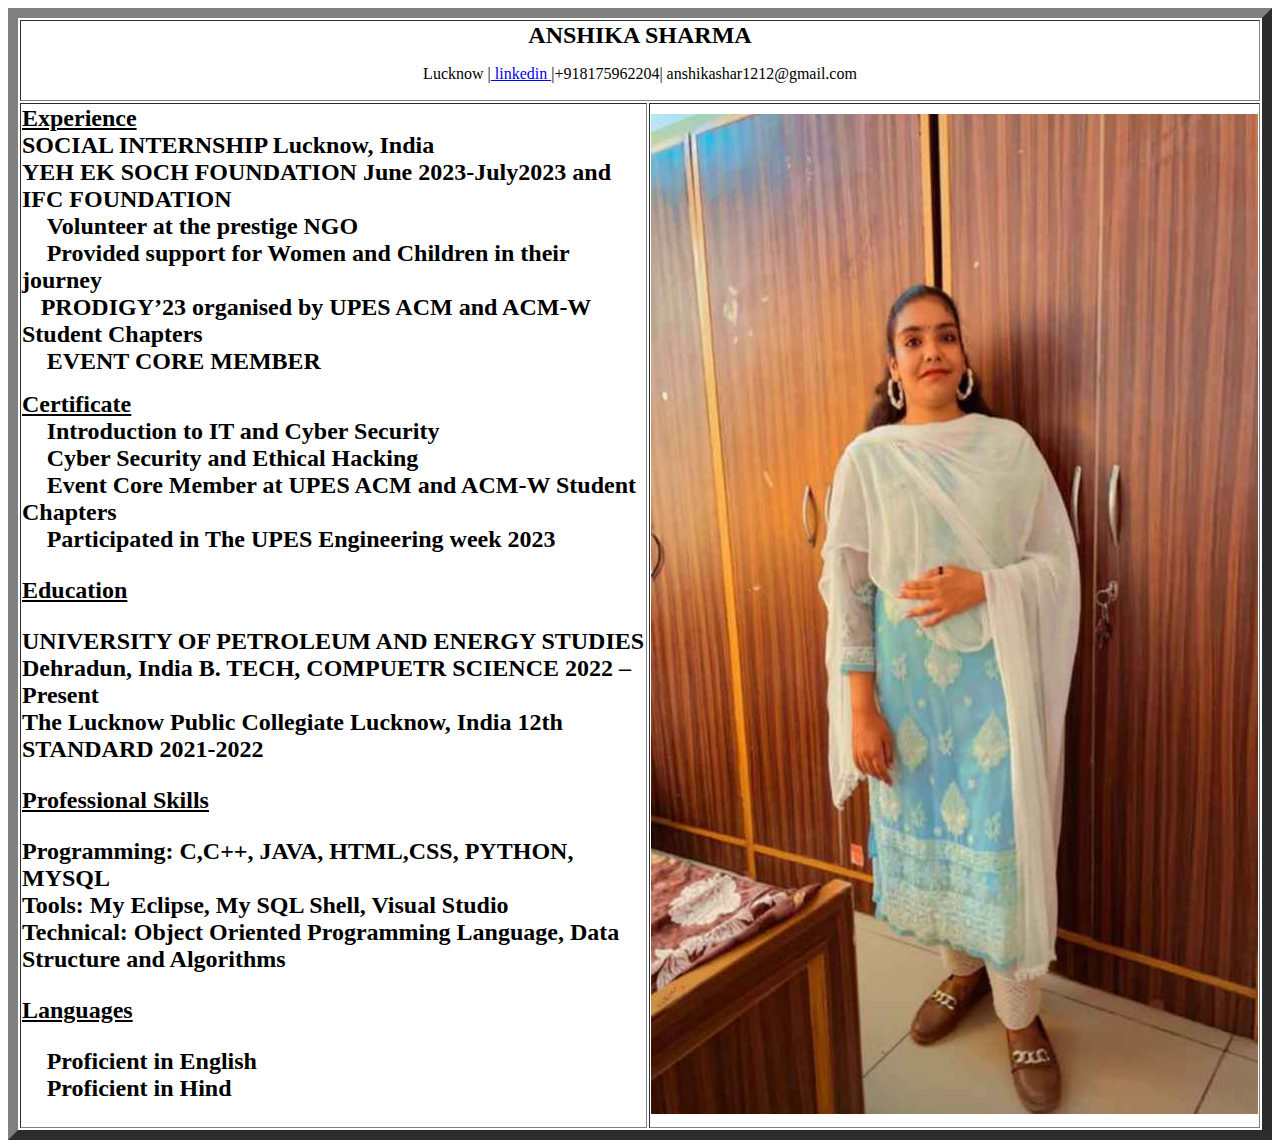
<file: CV_web_page/index.html>
<!DOCTYPE html>
<html lang="en">
<head>
    <meta charset="UTF-8">
    <meta name="viewport" content="width=device-width, initial-scale=1.0">
    <title>Document</title>
</head>
<title>Anshika_Sharma_Portfolio></title>
<body>
   <table border="10px solid black" width="100%" height="100px">
    <tr>
        <td colspan="2">
            <font size="5"><center><b>ANSHIKA SHARMA</b></center> </font>
            <p><center>Lucknow |<a href="https://www.linkedin.com/in/anshika-sharma-770171253/"> linkedin </a>
                |+918175962204| anshikashar1212@gmail.com </center>
                </p>
         </td>

    </tr>
    <tr>
        <td> 
            <font size="5"> <b> <u>Experience</u><b> </font> <br>
               <font size="5"> SOCIAL INTERNSHIP Lucknow, India <br>
                YEH EK SOCH FOUNDATION June 2023-July2023 and 
                IFC FOUNDATION <br>
                 Volunteer at the prestige NGO <br>
                 Provided support for Women and Children in their journey<br>
                PRODIGY’23 organised by UPES ACM and ACM-W Student Chapters <br>
                 EVENT CORE MEMBER
                </font>
                <p> <font size="5"> <b><u>Certificate</u> </b></font> <br>
                    <font size="5">
                     Introduction to IT and Cyber Security<br>
                     Cyber Security and Ethical Hacking <br>
                     Event Core Member at UPES ACM and ACM-W Student Chapters<br>
                     Participated in The UPES Engineering week 2023</p>
                    </font>
                <font size="5">
                    <p><u><b>Education</b></u></p>
                    <font size="5">
                       <p> UNIVERSITY OF PETROLEUM AND ENERGY STUDIES Dehradun, India
                        B. TECH, COMPUETR SCIENCE 2022 – Present <br>
                        The Lucknow Public Collegiate Lucknow, India 
                        12th STANDARD 2021-2022</p> </font>
                </font>     
                <font size="5">
                    <p><u><b>Professional Skills</b></u></p>
                    <font size="5">
                       <p>Programming: C,C++, JAVA, HTML,CSS, PYTHON, MYSQL <br>
                        Tools: My Eclipse, My SQL Shell, Visual Studio<br>
                        Technical: Object Oriented Programming Language, Data Structure and 
                       Algorithms </p> </font>
                </font>  
            </font>     
            <font size="5">
                <p><u><b>Languages</b></u></p>
                <font size="5">
                   <p> Proficient in English <br>
                     Proficient in Hind </p> </font>
            </font>  
        </td>
        <td> <img src="[data-uri]"
            </td>
   </table>
</body>
</html>
</file>
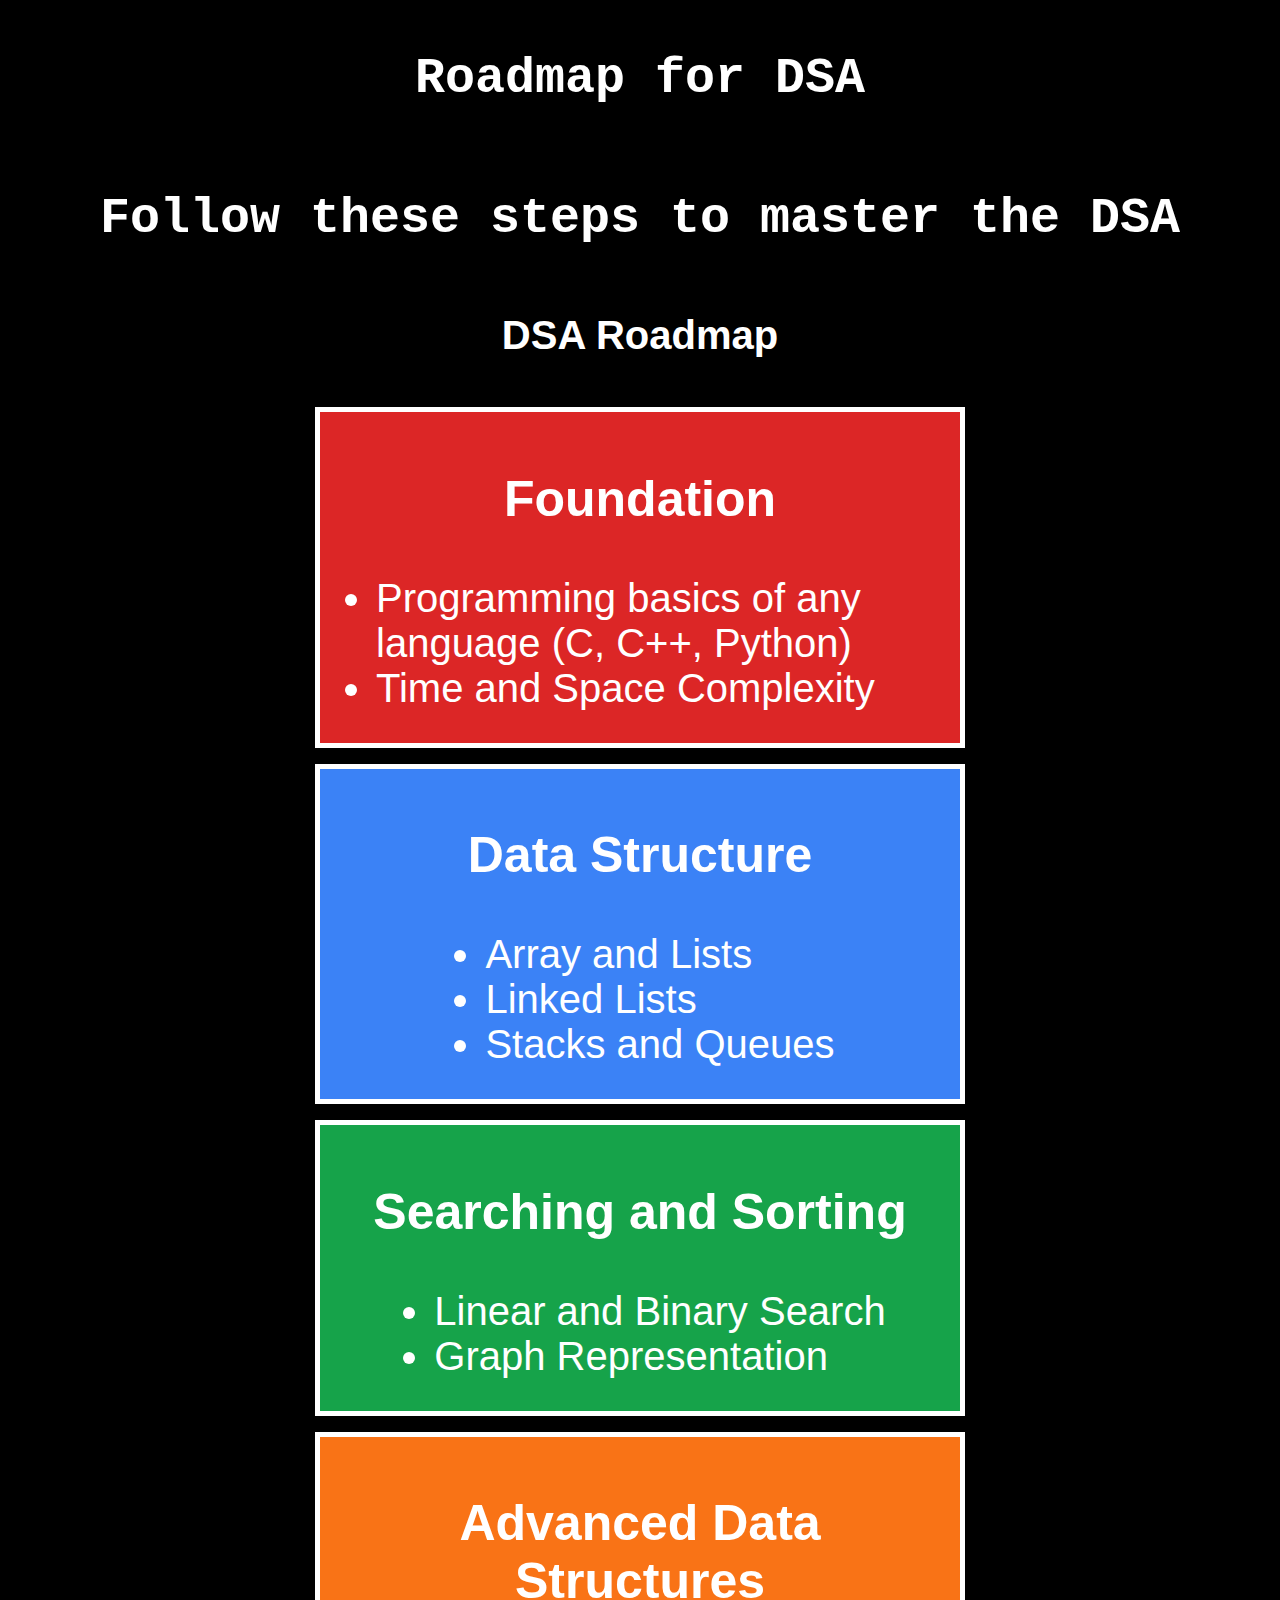
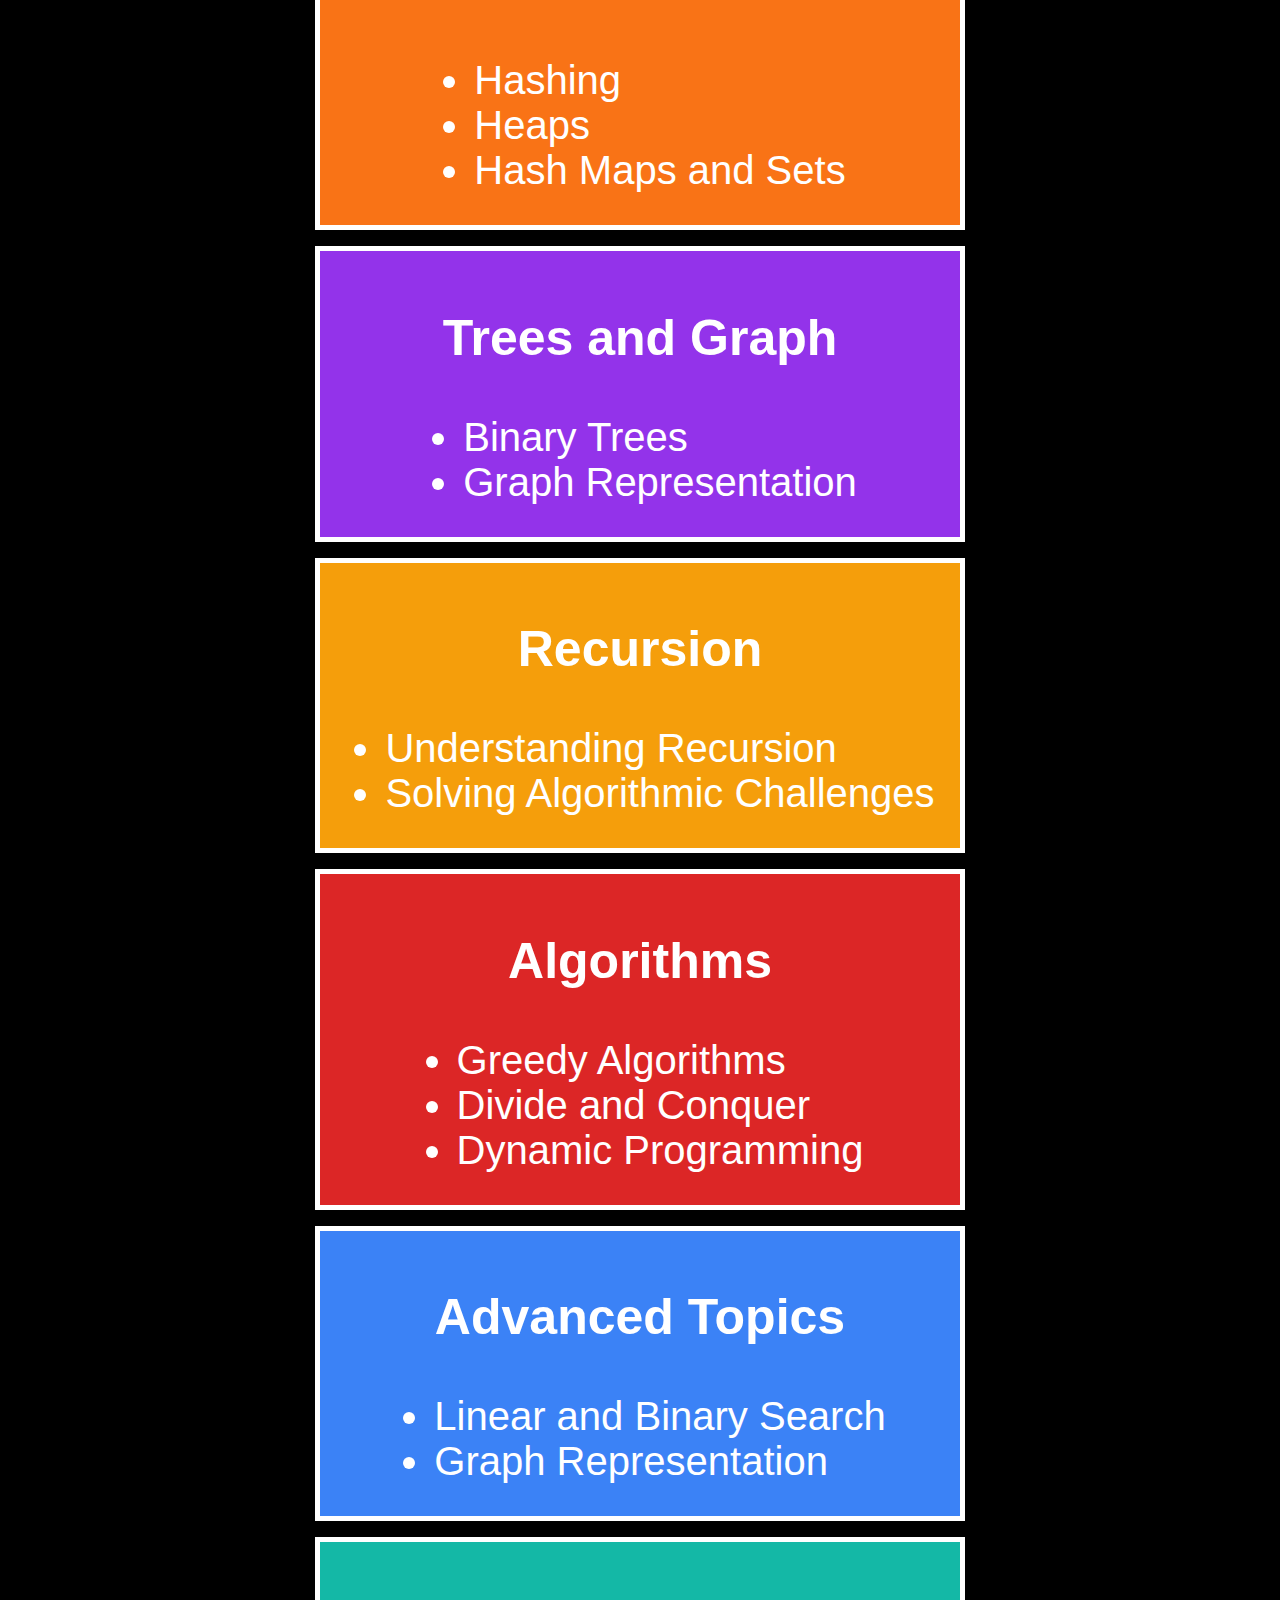
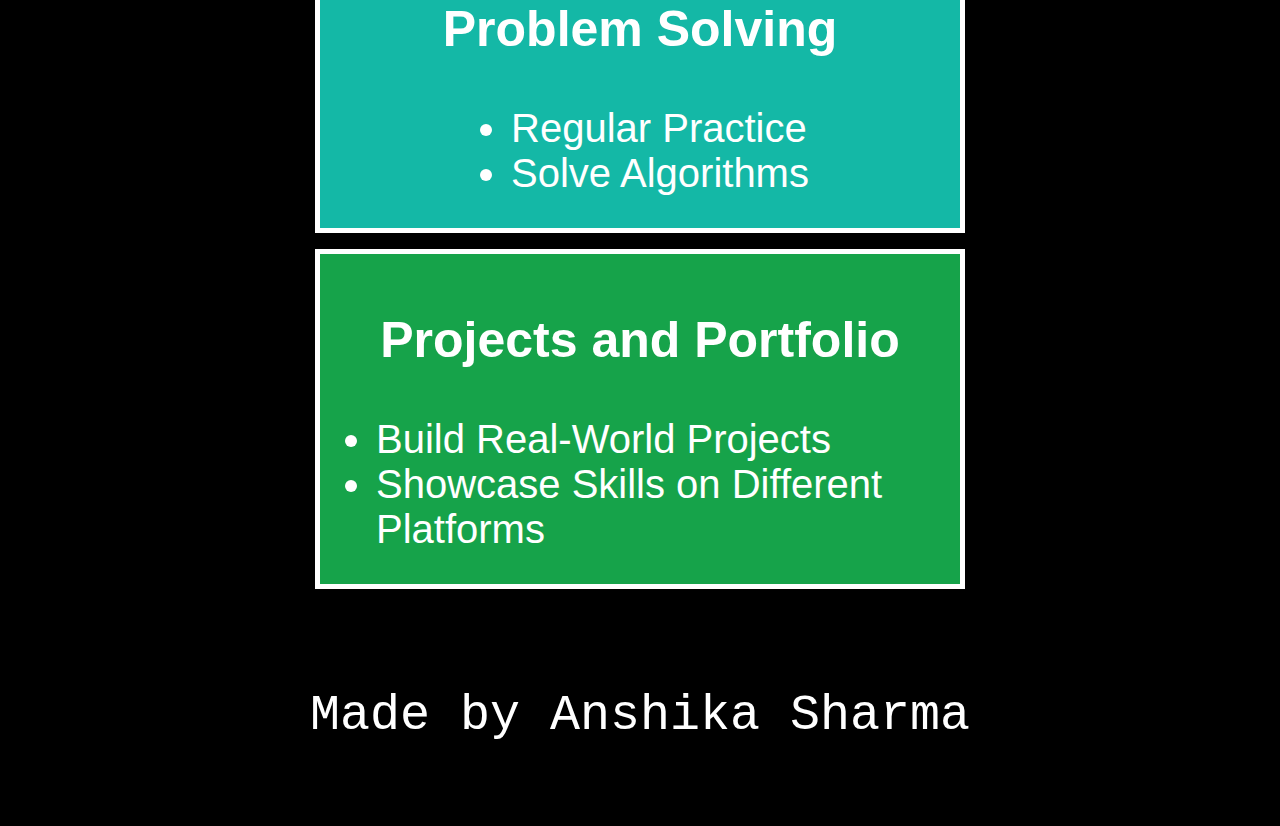
<file: DSA_Roadmap/index.html>
<!DOCTYPE html>
<html lang="en">
<head>
    <meta charset="UTF-8">
    <meta name="viewport" content="width=device-width, initial-scale=1.0">
    <title>Roadmap for DSA</title>
    <link rel="stylesheet" href="roadmap.css">
</head>
<body>
    <header>
        <h1>Roadmap for DSA</h1>
        <p>Follow these steps to master the DSA</p>
        <h2 class="road-map" id="heading">DSA Roadmap</h2>
    </header>
    <section class="roadmap">
        <div class="box bg-red-600">
            <h2>Foundation</h2>
            <ul>
                <li>Programming basics of any language (C, C++, Python)</li>
                <li>Time and Space Complexity</li>
            </ul>
        </div>
        <div class="box bg-blue-500">
            <h2>Data Structure</h2>
            <ul>
                <li>Array and Lists</li>
                <li>Linked Lists</li>
                <li>Stacks and Queues</li>
            </ul>
        </div>
        <div class="box bg-green-600">
            <h2>Searching and Sorting</h2>
            <ul>
                <li>Linear and Binary Search</li>
                <li>Graph Representation</li>
            </ul>
        </div>
        <div class="box bg-orange-600">
            <h2>Advanced Data Structures</h2>
            <ul>
                <li>Hashing</li>
                <li>Heaps</li>
                <li>Hash Maps and Sets</li>
            </ul>
        </div>
        <div class="box bg-purple-600">
            <h2>Trees and Graph</h2>
            <ul>
                <li>Binary Trees</li>
                <li>Graph Representation</li>
            </ul>
        </div>
        <div class="box bg-yellow-600">
            <h2>Recursion</h2>
            <ul>
                <li>Understanding Recursion</li>
                <li>Solving Algorithmic Challenges</li>
            </ul>
        </div>
        <div class="box bg-red-600">
            <h2>Algorithms</h2>
            <ul>
                <li>Greedy Algorithms</li>
                <li>Divide and Conquer</li>
                <li>Dynamic Programming</li>
            </ul>
        </div>
        <div class="box bg-blue-500">
            <h2>Advanced Topics</h2>
            <ul>
                <li>Linear and Binary Search</li>
                <li>Graph Representation</li>  
            </ul>
        </div>
        <div class="box bg-teal-600">
            <h2>Problem Solving</h2>
            <ul>
                <li>Regular Practice</li>
                <li>Solve Algorithms</li>
            </ul>
        </div>
        <div class="box bg-green-600">
            <h2>Projects and Portfolio</h2>
            <ul>
                <li>Build Real-World Projects</li>
                <li>Showcase Skills on Different Platforms</li> 
            </ul>
        </div>
    </section>
    <footer> 
        <p>Made by Anshika Sharma</p>
    </footer>
</body>
</html>
</file>
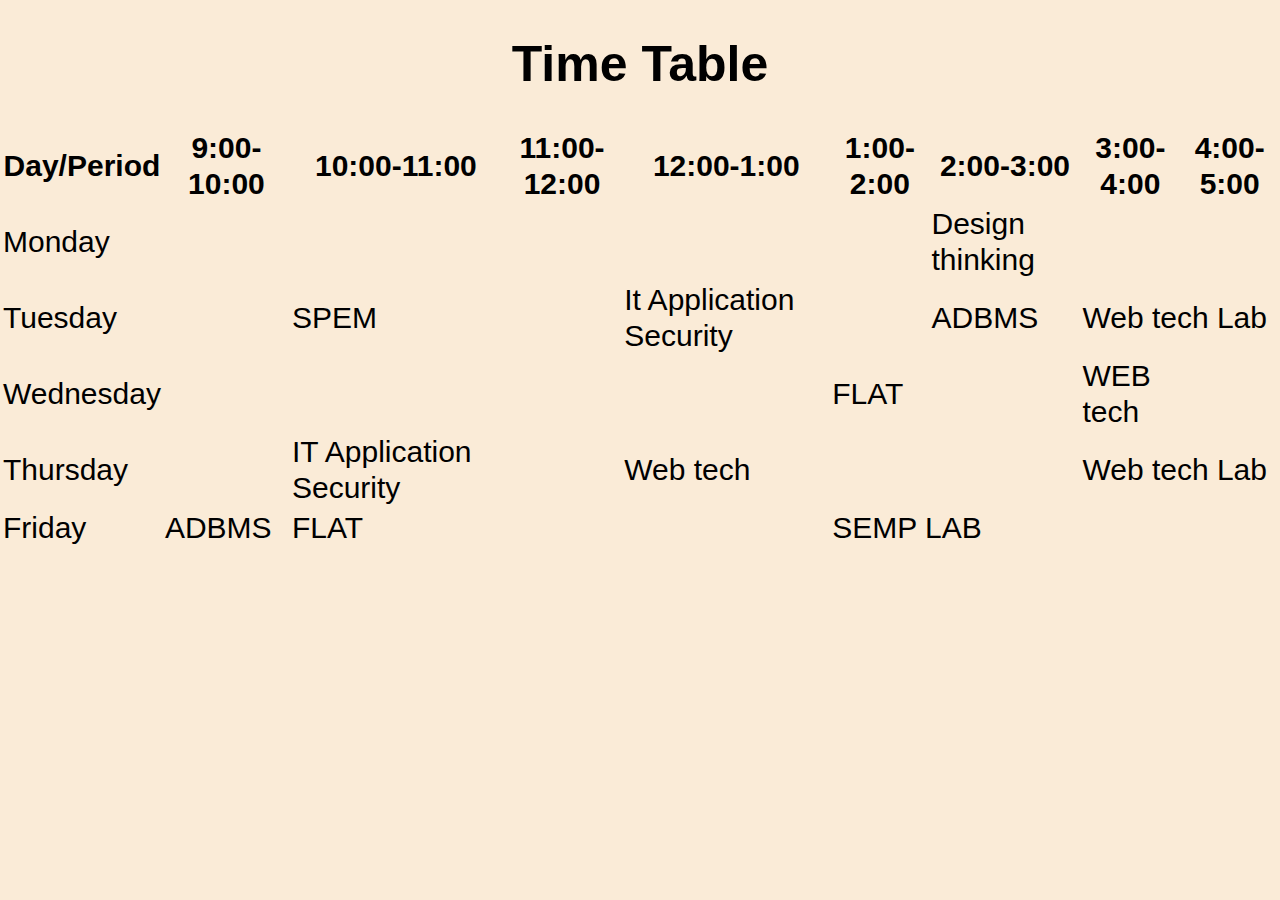
<file: TimeTable/index.html>
<!DOCTYPE html>
<html lang="en">
<head>
    <meta charset="UTF-8">
    <meta name="viewport" content="width=device-width, initial-scale=1.0">
    <title>Document</title>
    <link rel="stylesheet" href="style.css">
</head>
<body>
    <h1>Time Table</h1>
    <table>
        <tr>
        <th>Day/Period</th>
        <th>9:00-10:00</th>
        <th>10:00-11:00</th>
        <th>11:00-12:00</th> 
        <th>12:00-1:00</th>
        <th>1:00-2:00</th>
        <th>2:00-3:00</th>
        <th>3:00-4:00</th>
        <th>4:00-5:00</th>
        </tr>
           <tr class="monday">
			<td>Monday</td>
			<td></td>
			<td></td>
			<td></td>
			<td></td> 
			<td></td>
			<td>Design thinking</td>
			<td></td>
            <td></td>

		</tr>
		<tr class="tuesday">
			<td>Tuesday</td>
			<td></td>
			<td>SPEM</td>
			<td></td>
			<td>It Application Security</td>
			<td></td>
			<td>ADBMS</td>
            <td colspan="2">Web tech Lab</td>
		</tr>
		<tr class="wednesday">
			<td>Wednesday</td>
			<td></td>
			<td></td>
			<td></td>
			<td></td>
			<td>FLAT</td>
			<td></td>
			<td>WEB tech</td>
			<td></td>
		</tr>
		<tr class="thursday">
			<td>Thursday</td>
			<td colspan="1">  </td>
			<td>IT Application Security </td>
			<td colspan="1">  </td>
			<td>Web tech </td>
			<td colspan="2">  </td>
			<td colspan="2">Web tech Lab</td>
		</tr>
		<tr class="friday">
			<td>Friday</td>
			<td>ADBMS </td>
			<td>FLAT </td>
			<td colspan="2">  </td>
			<td colspan="2"> SEMP LAB </td>
			<td colspan="3">  </td>
            
		</tr>
	</table>
</body>
</html>
</file>
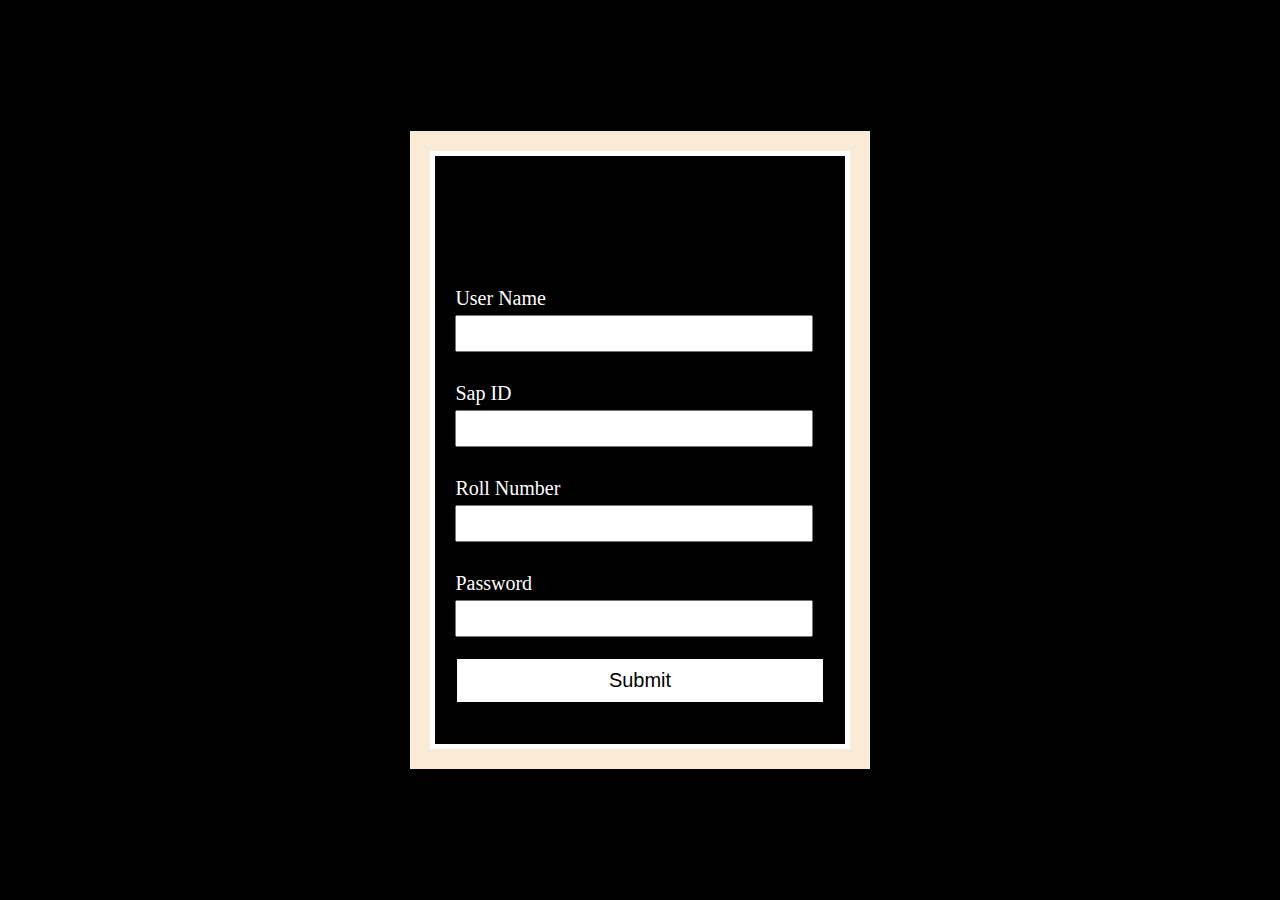
<file: Login Form/login_Form.html>
<!DOCTYPE html>
<html lang="en">
<head>
    <meta charset="UTF-8">
    <meta name="viewport" content="width=device-width, initial-scale=1.0">
    <title>Login Page</title>
    <link rel="stylesheet" href="loginstyle.css">
</head>
<body>
    <div class="border-container">
        <div class="login-box">
            <h1>Login</h1>
            <form>
                <label for="UName">User Name</label>
                <input type="text" id="UName">
                <label for="SID">Sap ID</label>
                <input type="number" id="SID">
                <label for="RN">Roll Number</label>
                <input type="text" id="RN">
                <label for="password">Password</label>
                <input type="password" id="password">
                <input type="button" value="Submit">
            </form>
        </div>
    </div>
</body>
</html>
</file>
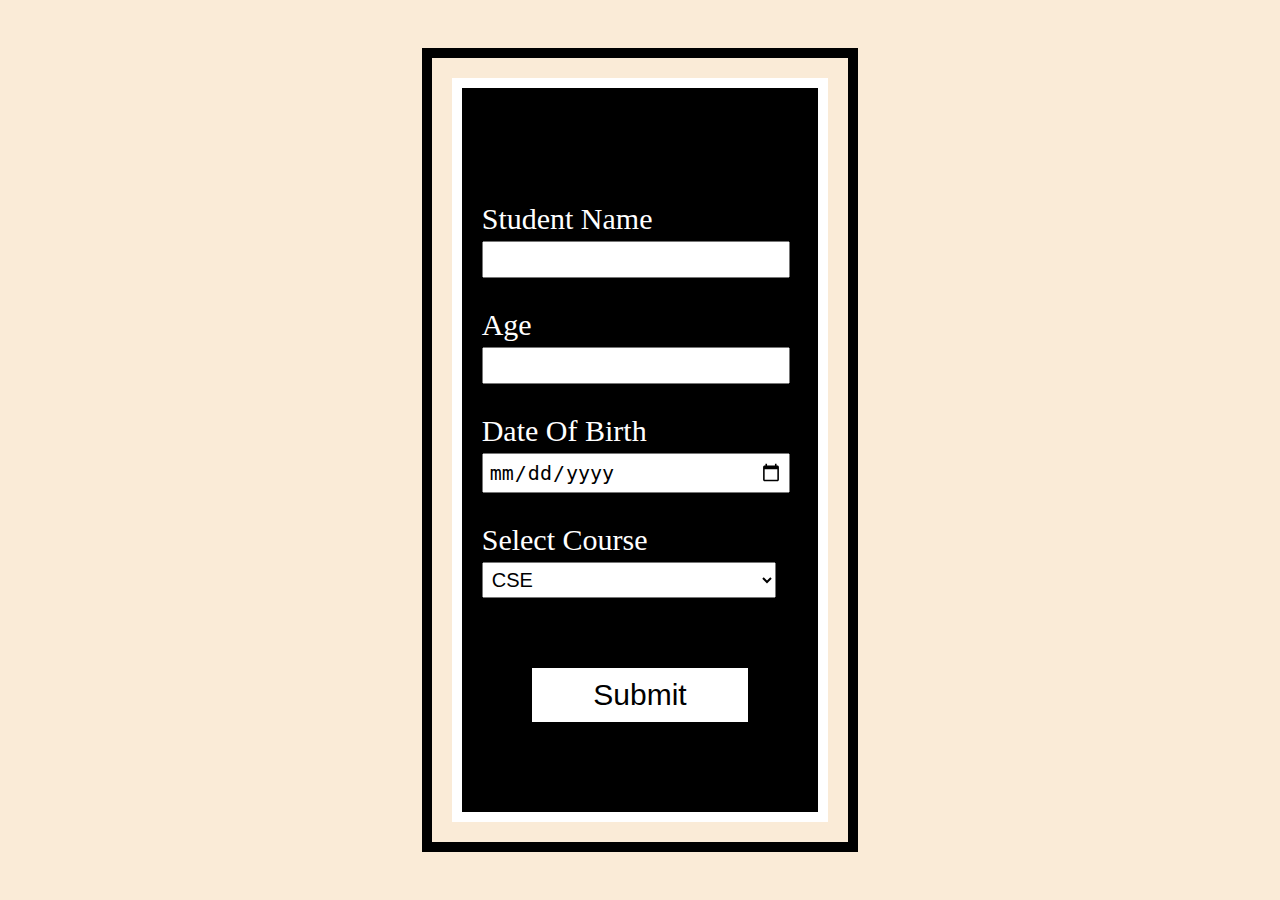
<file: Registration From/Registration_Form.html>
<!DOCTYPE html>
<html lang="en">
<head>
    <meta charset="UTF-8">
    <meta name="viewport" content="width=device-width, initial-scale=1.0">
    <title>Registration Form</title>
    <link rel="stylesheet" href="registrationstyle.css">
</head>
<body>
    <div class="border-container">
        <div class="registration-box">
            <h1>Registration Form</h1>
            <form action="submit_form_url" method="POST">
                <label for="StuName">Student Name</label>
                <input type="text" id="StuName" name="StuName" required>
                
                <label for="age">Age</label>
                <input type="number" id="age" name="age" required>
                
                <label for="DOB">Date Of Birth</label>
                <input type="date" id="DOB" name="DOB" required>
                
                <label for="SC">Select Course</label>
                <select id="SC" name="SC" required>
                    <option value="CSE">CSE</option>
                    <option value="BSc">BSC</option>
                    <option value="MSc">MSC</option>
                    <option value="BBA">BBA</option>
                    <option value="MBA">MBA</option>
                </select>
                
                <input type="submit" value="Submit">
            </form>
        </div>
    </div>
</body>
</html>
</file>
<file: DSA_Roadmap/roadmap.css>
body {
    margin: 0;
    font-family: Arial, Helvetica, sans-serif;
    background-color: black;
    color: white;
    padding: 1rem;
}

header {
    display: flex;
    flex-direction: column;
    align-items: center;
    margin-bottom: 1rem;
    font-size: 40px;
    font-weight: bold;
    flex-wrap: wrap;
    justify-content: center;
    text-align: center;
}

.bg-red-600 {
    background-color: #DC2626;
}

.bg-purple-600 {
    background-color: #9333EA;
}

.bg-orange-600 {
    background-color: #F97316;
}

.bg-yellow-600 {
    background-color: #F59E0B;
}

.bg-teal-600 {
    background-color: #14B8A6;
}

.bg-green-600 {
    background-color: #16A34A;
}

.bg-blue-600 {
    background-color: #2563EB;
}

.bg-blue-500 {
    background-color: #3B82F6;
}

h1, p {
    font-size: 50px;
    font-family: 'Courier New', Courier, monospace;
}

h2.road-map {
    font-size: 40px;
    margin-top: 1rem;
}

.roadmap {
    display: flex;
    flex-wrap: wrap;
    justify-content: center;
    gap: 1rem;
    text-align: center;
}

.box {
    display: flex;
    flex-direction: column;
    align-items: center;
    width: calc(50% - 1rem); 
    padding: 1rem;
    text-align: center;
    border: 5px solid white;
}

.box h2 {
    font-size: 50px;
    margin-bottom: 2rem;
}
.box ul li {
    font-size: 40px;
    text-align: left;
}

footer {
    display: flex;
    justify-content: center;
    align-items: center;
    padding: 1rem;
    color: white;
    font-size: 1rem;
    margin-top: 2rem;
    text-align: center;
}
</file>
<file: TimeTable/style.css>
body{
    background-color:antiquewhite;
    font-family: 'Franklin Gothic Medium', 'Arial Narrow', Arial, sans-serif;
    font-size: 30px;
    margin: 0;
    padding: 0;
    line-height: 1.2;
}
img {
    width: 46%;
    height: 65%;
    display: block;
    margin: auto;
    
    
}
section{
    background-color: white;
    margin: 20px;
    padding: 20px;
    max-width: 800px;
    margin: 50px auto;
    padding: 50px;
}
h1{
    text-align: center;
    font-size: 50px;
}
h2{
    text-align: center;
}
</file>
<file: Login Form/loginstyle.css>
body {
    display: flex;
    justify-content: center;
    align-items: center;
    background-color: black;
    margin: 0;
    height: 100vh;
    overflow: hidden;
}
.border-container {
    border: 10px solid black;
    padding: 20px;
    background-color: antiquewhite;
    box-sizing: border-box;
}
h1 {
    font-size: 50px;
    font-family: 'Times New Roman', Times, serif;
    text-align: center;
    color: black;
    margin-bottom: 20px;
}
.login-box {
    background-color: black;
    border: 5px solid white;
    padding: 20px;
    text-align: left;
    width: 100%;
    max-width: 500px;
    box-sizing: border-box;
}
label {
    font-size: 20px;
    font-family: 'Times New Roman', Times, serif;
    color: white;
    display: block;
    margin: 10px 0 5px 0;
}
input {
    font-size: 20px;
    padding: 5px;
    margin-bottom: 20px;
    width: calc(100% - 12px); /* Adjust width to account for padding and border */
    box-sizing: border-box;
}
input[type="button"] {
    font-size: 20px;
    width: 100%;
    padding: 10px;
    background-color: white;
    color: black;
    border: 2px solid black;
    cursor: pointer;
}
@media (max-width: 600px) {
    h1 {
        font-size: 40px;
    }
    label {
        font-size: 18px;
    }
    input, input[type="button"] {
        font-size: 18px;
    }
    .login-box {
        padding: 15px;
        border-width: 3px;
    }
    .border-container {
        padding: 10px;
        border-width: 5px;
    }
}
@media (max-width: 400px) {
    h1 {
        font-size: 30px;
    }
    label {
        font-size: 16px;
    }
    input, input[type="button"] {
        font-size: 16px;
    }
    .login-box {
        padding: 10px;
        border-width: 2px;
    }
    .border-container {
        padding: 5px;
        border-width: 3px;
    }
}
</file>
<file: Registration From/registrationstyle.css>
body {
    background-color: antiquewhite;
    display: flex;
    justify-content: center;
    align-items: center;
    height: 100vh;
    margin: 0;
    overflow: hidden;
}
.border-container {
    border: 10px solid black;
    padding: 20px;
    background-color: antiquewhite;
}
h1 {
    font-size: 40px;
    text-align: center;
    margin-bottom: 20px;
}
.registration-box {
    background-color: black;
    border: 10px solid white;
    padding: 20px;
    text-align: left;
}
label {
    font-size: 30px;
    color: white;
    display: block;
    margin: 10px 0 5px 0;
}
input ,select {
    font-size: 20px;
    padding: 5px;
    margin-bottom: 20px;
    width: calc(100% - 22px); /* Adjust width to account for padding and border */
}
input[type="submit"] {
    font-size: 30px;
    width: 100%;
    padding: 10px;
    background-color: white;
    color: black;
    border: 50px solid black;
    cursor: pointer;
}
</file>
